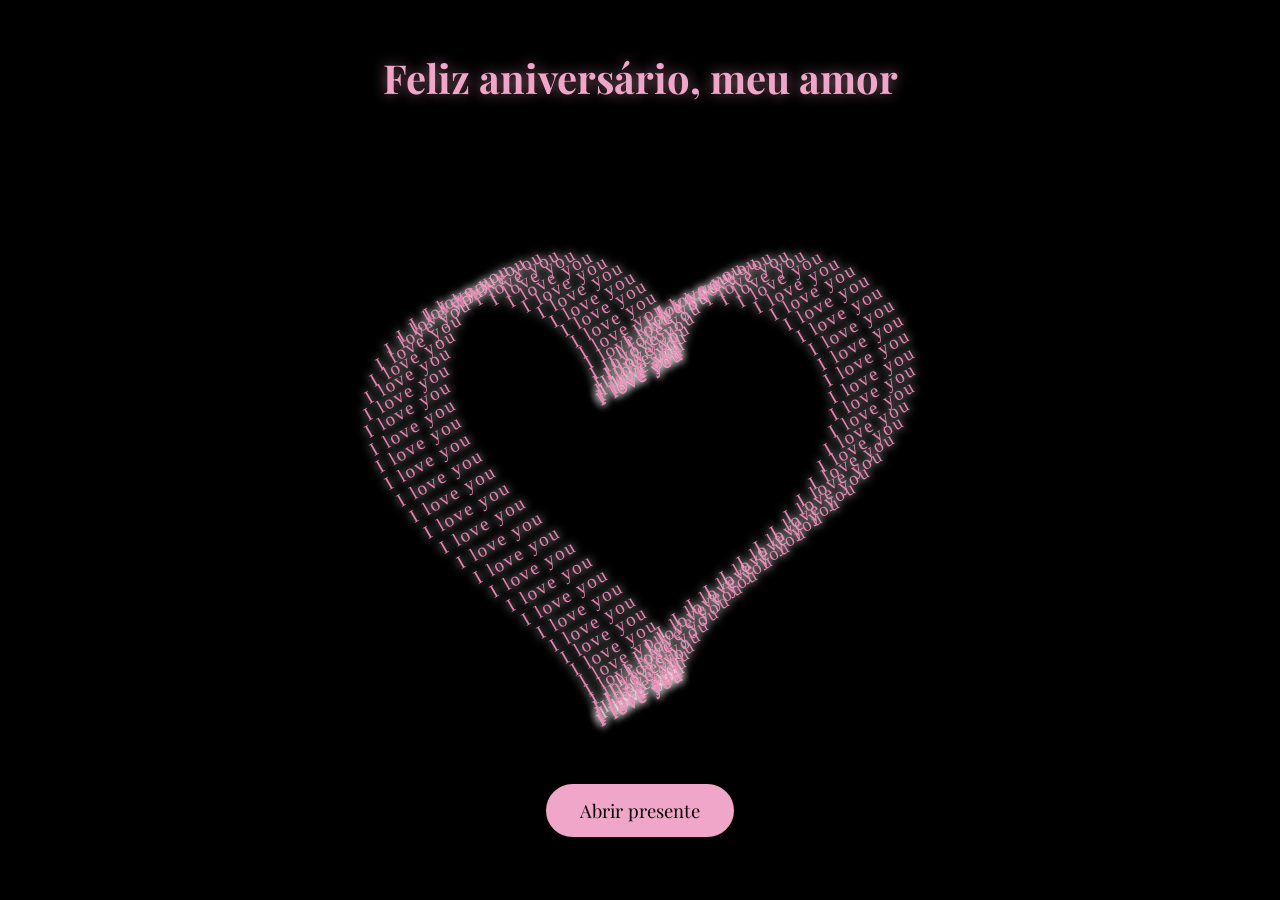
<file: index.html>
<!DOCTYPE html>
<html lang="pt-BR">
<head>
  <meta charset="UTF-8">
  <meta name="viewport" content="width=device-width, initial-scale=1.0">
  <title>Feliz aniversário</title>
  <link rel="preconnect" href="https://fonts.googleapis.com">
  <link rel="preconnect" href="https://fonts.gstatic.com" crossorigin>
  <link href="https://fonts.googleapis.com/css2?family=Caveat:wght@500&family=Playfair+Display:wght@700&display=swap" rel="stylesheet">
  <link rel="stylesheet" href="style.css">
</head>
<body class="inicio">
  <main class="palco">
    <h1 id="titulo"></h1>
    <div id="heart"></div>
    <a class="botao" id="botao" href="pergunta.html"></a>
  </main>
  <script src="config.js"></script>
  <script src="script.js"></script>
</body>
</html>
</file>
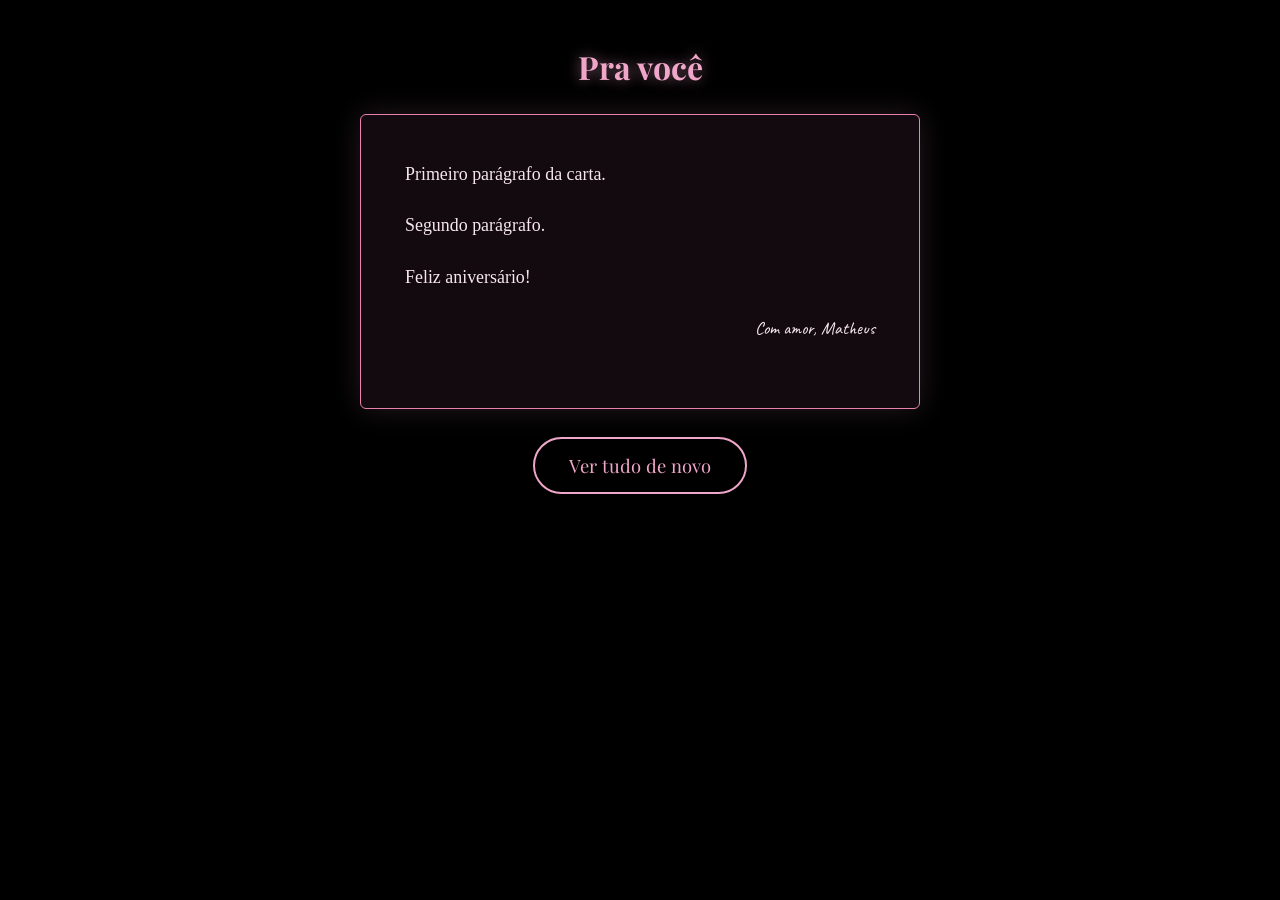
<file: carta.html>
<!DOCTYPE html>
<html lang="pt-BR">
<head>
  <meta charset="UTF-8">
  <meta name="viewport" content="width=device-width, initial-scale=1.0">
  <title>Pra você</title>
  <link rel="preconnect" href="https://fonts.googleapis.com">
  <link rel="preconnect" href="https://fonts.gstatic.com" crossorigin>
  <link href="https://fonts.googleapis.com/css2?family=Caveat:wght@500&family=Playfair+Display:wght@700&display=swap" rel="stylesheet">
  <link rel="stylesheet" href="style.css">
</head>
<body>
  <main class="carta">
    <h1 id="titulo"></h1>
    <article class="folha">
      <div id="texto"></div>
      <p class="assinatura" id="assinatura"></p>
    </article>
    <a class="botao vazado" id="voltar" href="index.html"></a>
  </main>
  <script src="config.js"></script>
  <script src="carta.js"></script>
</body>
</html>
</file>
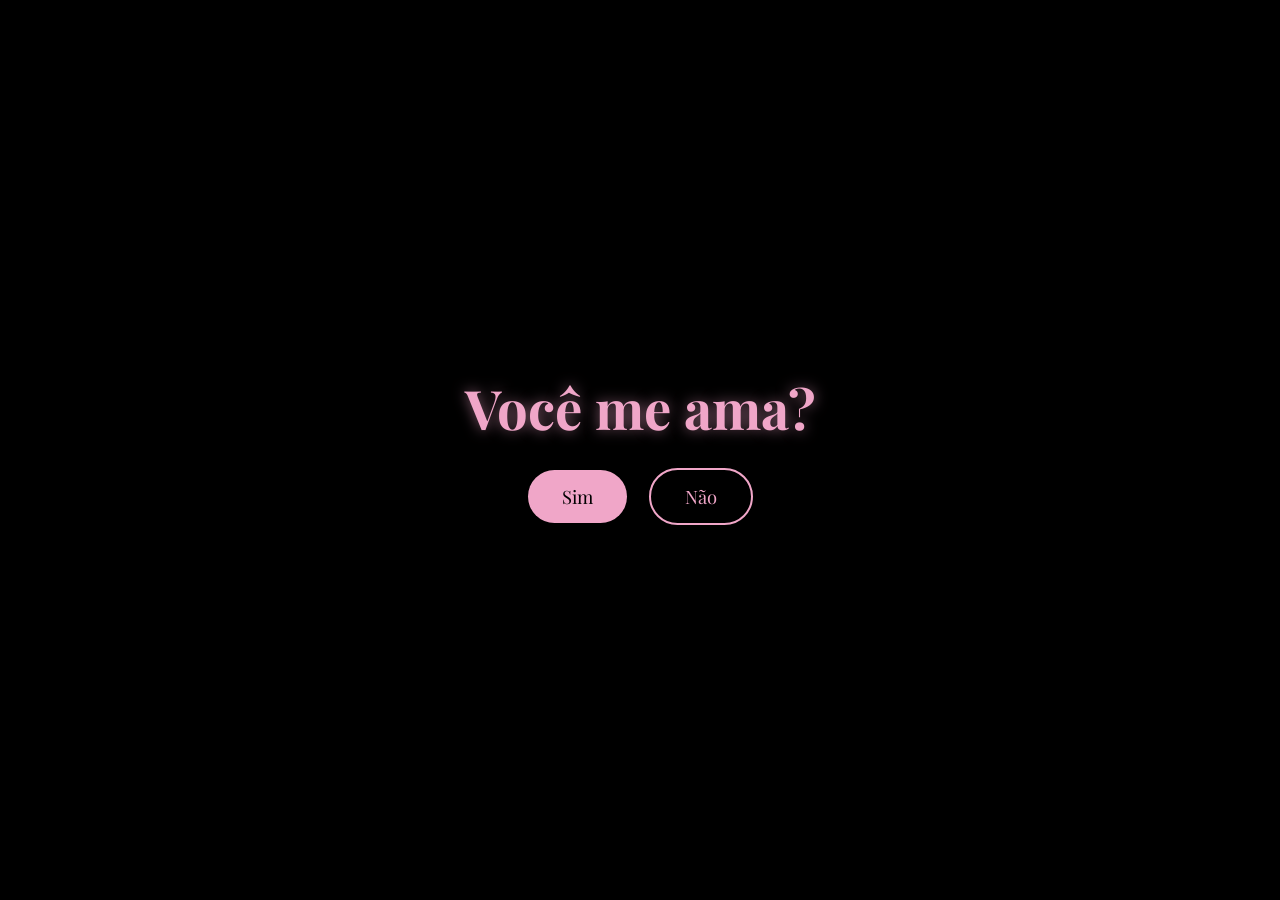
<file: pergunta.html>
<!DOCTYPE html>
<html lang="pt-BR">
<head>
  <meta charset="UTF-8">
  <meta name="viewport" content="width=device-width, initial-scale=1.0">
  <title>Uma pergunta</title>
  <link rel="preconnect" href="https://fonts.googleapis.com">
  <link rel="preconnect" href="https://fonts.gstatic.com" crossorigin>
  <link href="https://fonts.googleapis.com/css2?family=Caveat:wght@500&family=Playfair+Display:wght@700&display=swap" rel="stylesheet">
  <link rel="stylesheet" href="style.css">
</head>
<body class="pergunta">
  <main class="palco">
    <h1 id="texto"></h1>
    <div class="opcoes" id="opcoes">
      <button class="botao" id="sim" type="button"></button>
      <button class="botao vazado" id="nao" type="button"></button>
    </div>
    <p class="resposta escondido" id="resposta"></p>
    <a class="botao escondido" id="continuar" href="fotos.html"></a>
  </main>
  <script src="config.js"></script>
  <script src="pergunta.js"></script>
</body>
</html>
</file>
<file: style.css>
:root {
  --preto: #000;
  --superficie: #120a0e;
  --rosa: #f0a6c8;
  --rosa-forte: #ea80b0;
  --rosa-vivo: #ff5fa2;
  --papel: #fbf6f8;
  --tinta: #3a2a32;
  --titulo: "Playfair Display", Georgia, serif;
  --mao: "Caveat", "Segoe Print", cursive;
}

* { margin: 0; padding: 0; box-sizing: border-box; }

html { -webkit-text-size-adjust: 100%; }

body {
  background: var(--preto);
  color: #fff;
  font-family: Georgia, "Times New Roman", serif;
  min-height: 100vh;
  min-height: 100dvh;
  overflow-x: hidden;
}

h1, h2 {
  font-family: var(--titulo);
  font-weight: 700;
  color: var(--rosa);
  text-shadow: 0 0 14px rgba(240, 166, 200, .55);
  text-align: center;
  line-height: 1.2;
}

/* palco centralizado usado nas páginas curtas */
.palco {
  min-height: 100vh;
  min-height: 100dvh;
  display: flex;
  flex-direction: column;
  align-items: center;
  justify-content: center;
  gap: 28px;
  padding: 32px 20px;
}

.botao {
  display: inline-block;
  font-family: var(--titulo);
  font-size: 1.15rem;
  color: var(--preto);
  background: var(--rosa);
  border: 0;
  border-radius: 999px;
  padding: 14px 34px;
  cursor: pointer;
  text-decoration: none;
  transition: background .2s, transform .2s;
}
.botao:hover { background: var(--rosa-vivo); transform: translateY(-2px); }
.botao:focus-visible, .seta:focus-visible { outline: 3px solid #fff; outline-offset: 3px; }
.botao.vazado { background: transparent; color: var(--rosa); border: 2px solid var(--rosa); }
.botao.vazado:hover { background: var(--rosa); color: var(--preto); }

.escondido { display: none !important; }

/* ---------- PÁGINA 1: coração ---------- */
.inicio h1 {
  position: absolute;
  top: clamp(24px, 6vh, 60px);
  left: 0; right: 0;
  padding: 0 20px;
  font-size: clamp(1.4rem, 5vw, 2.5rem);
}
#heart { position: relative; width: 100%; height: 70vh; }
.love_word {
  position: absolute;
  color: var(--rosa-forte);
  letter-spacing: 2px;
  white-space: nowrap;
  text-shadow: 0 0 10px #fff;
  opacity: 0;
  transform: translate(-50%, -50%) rotate(-30deg) scale(0);
  animation: aparecer 1s forwards;
}
@keyframes aparecer {
  to { opacity: 1; transform: translate(-50%, -50%) rotate(-30deg) scale(1); }
}
.inicio .botao {
  position: absolute;
  bottom: clamp(24px, 7vh, 70px);
  opacity: 0;
  animation: surgir 1s 4.2s forwards;
}
@keyframes surgir { to { opacity: 1; } }

/* ---------- PÁGINA 2: pergunta ---------- */
.pergunta h1 { font-size: clamp(2rem, 8vw, 3.4rem); }
.opcoes { display: flex; gap: 22px; align-items: center; min-height: 56px; }
#nao { transition: left .25s ease, top .25s ease; }
#nao.solto { position: fixed; z-index: 10; }
.resposta { max-width: 460px; text-align: center; font-size: 1.2rem; line-height: 1.5; color: var(--rosa); }

/* ---------- PÁGINA 3: polaroides ---------- */
.cabecalho { padding: 40px 20px 8px; text-align: center; }
.cabecalho h1 { font-size: clamp(1.8rem, 6vw, 2.8rem); }
.dica { margin-top: 10px; color: #b98aa1; font-style: italic; font-size: .95rem; }

#mural { position: relative; width: 100%; max-width: 1100px; margin: 0 auto; }

.polaroid {
  position: absolute;
  background: var(--papel);
  padding: 8px 8px 0;
  box-shadow: 0 6px 18px rgba(0, 0, 0, .7), 0 0 0 1px rgba(240, 166, 200, .15);
  transform: rotate(var(--r, 0deg));
  transition: transform .25s ease, box-shadow .25s ease;
  cursor: pointer;
  -webkit-tap-highlight-color: transparent;
}
.polaroid img { display: block; width: 100%; aspect-ratio: 1 / 1; object-fit: cover; background: #e9d3dd; }
.polaroid figcaption {
  font-family: var(--mao);
  font-size: 1.35rem;
  line-height: 1.1;
  color: var(--tinta);
  text-align: center;
  padding: 8px 4px 10px;
  min-height: 2.6em;
  display: flex; align-items: center; justify-content: center;
}
.polaroid.ativa {
  z-index: 50;
  transform: rotate(0deg) scale(var(--zoom, 1.4));
  box-shadow: 0 12px 40px rgba(255, 95, 162, .45);
}
.rodape { display: flex; justify-content: center; padding: 30px 20px 60px; }

/* ---------- PÁGINA 4: carrossel ---------- */
.carrossel-wrap { width: 100%; display: flex; flex-direction: column; align-items: center; gap: 22px; }
.carrossel { width: min(88vw, 420px); overflow: hidden; padding: 14px 0; touch-action: pan-y; }
.trilho { display: flex; }
.slide { flex: 0 0 100%; display: flex; justify-content: center; }
.slide .polaroid { position: relative; width: 82%; cursor: default; }
.slide:nth-child(odd) .polaroid { --r: -2.5deg; }
.slide:nth-child(even) .polaroid { --r: 2.5deg; }
.controles { display: flex; align-items: center; gap: 22px; }
.seta {
  width: 46px; height: 46px; border-radius: 50%;
  background: transparent; color: var(--rosa);
  border: 2px solid var(--rosa); font-size: 1.3rem; cursor: pointer;
  transition: background .2s, color .2s;
}
.seta:hover { background: var(--rosa); color: var(--preto); }
.contador { font-family: var(--titulo); color: var(--rosa); min-width: 56px; text-align: center; }

/* ---------- PÁGINA 5: carta ---------- */
.carta { padding: 48px 20px 60px; display: flex; flex-direction: column; align-items: center; gap: 28px; }
.folha {
  width: min(92vw, 560px);
  background: var(--superficie);
  border: 1px solid var(--rosa-forte);
  border-radius: 6px;
  padding: clamp(24px, 6vw, 44px);
  box-shadow: 0 0 30px rgba(240, 166, 200, .15);
}
.folha p { font-size: 1.12rem; line-height: 1.75; margin-bottom: 1.1em; color: #f7e6ee; }
.assinatura { font-family: var(--mao); font-size: 2rem; color: var(--rosa); text-align: right; margin-top: 8px; }

@media (prefers-reduced-motion: reduce) {
  * { animation-duration: .01s !important; animation-delay: 0s !important; transition-duration: .01s !important; }
}
</file>
